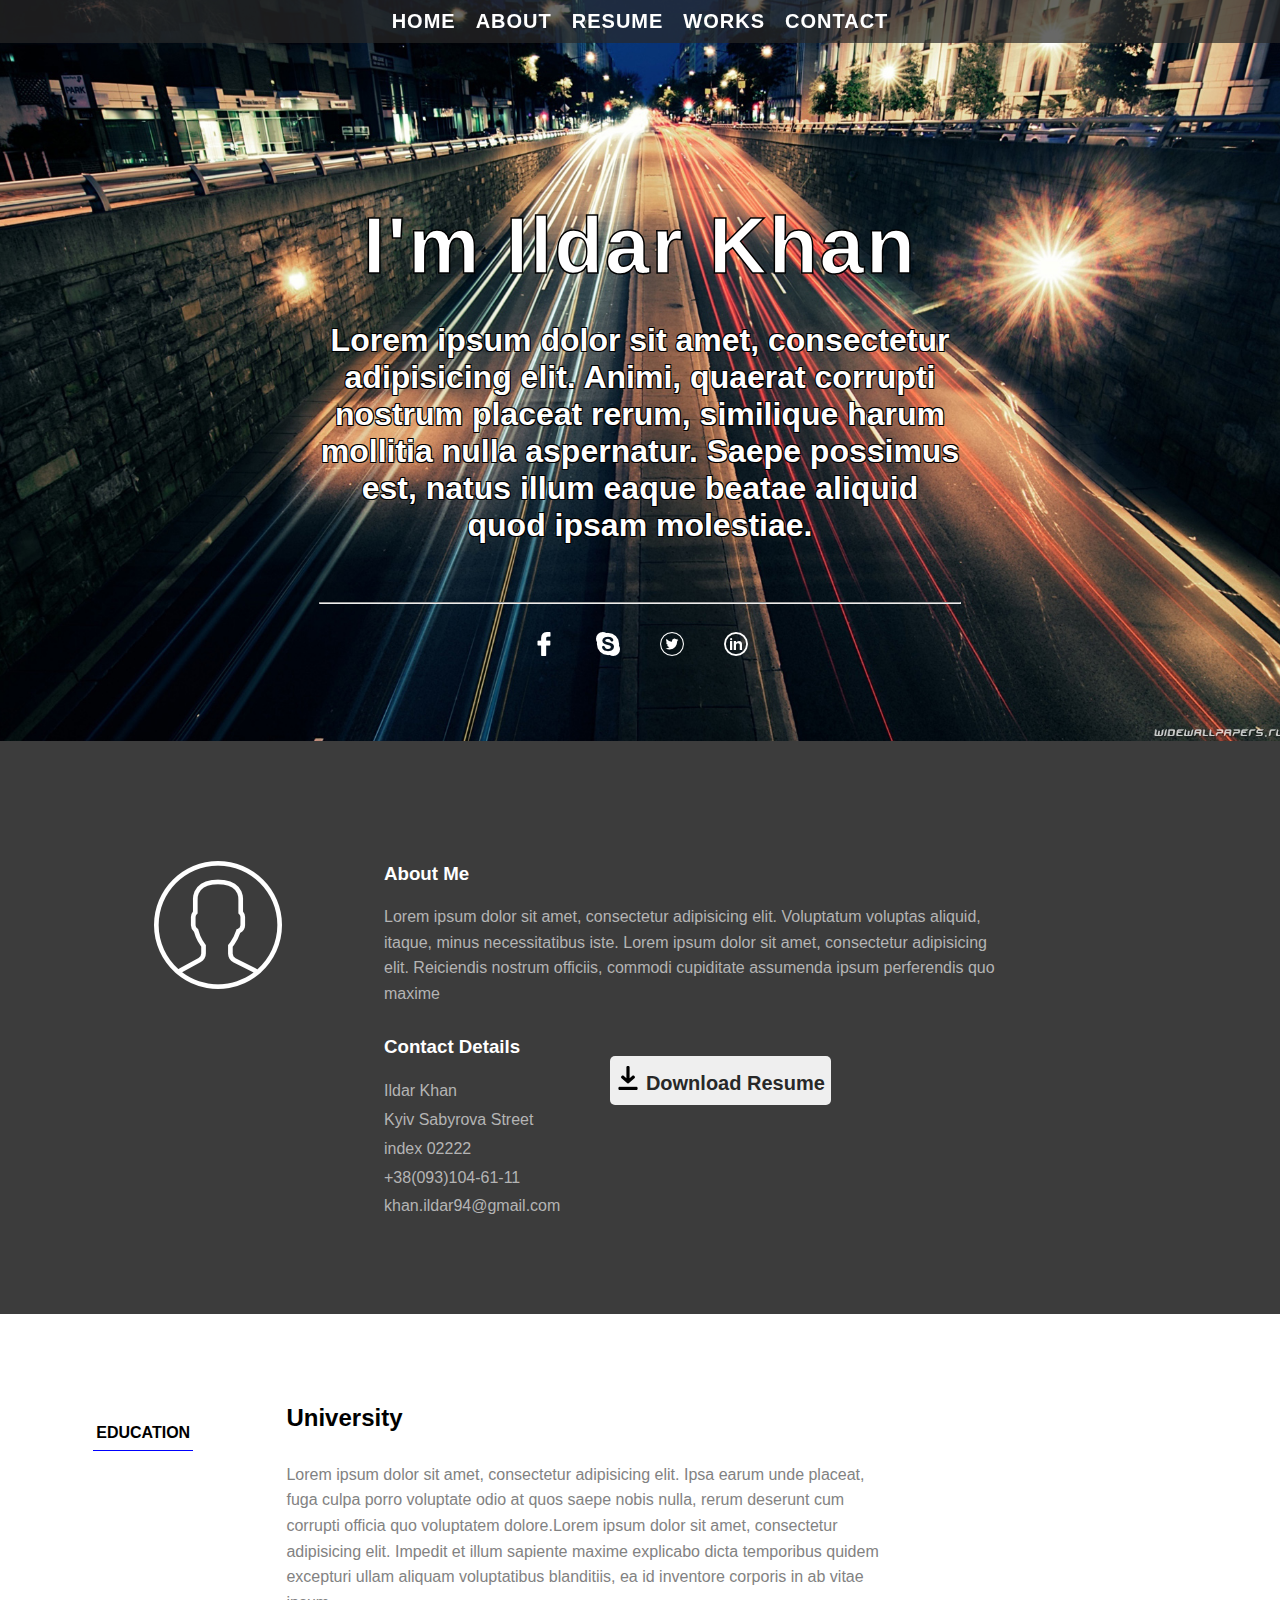
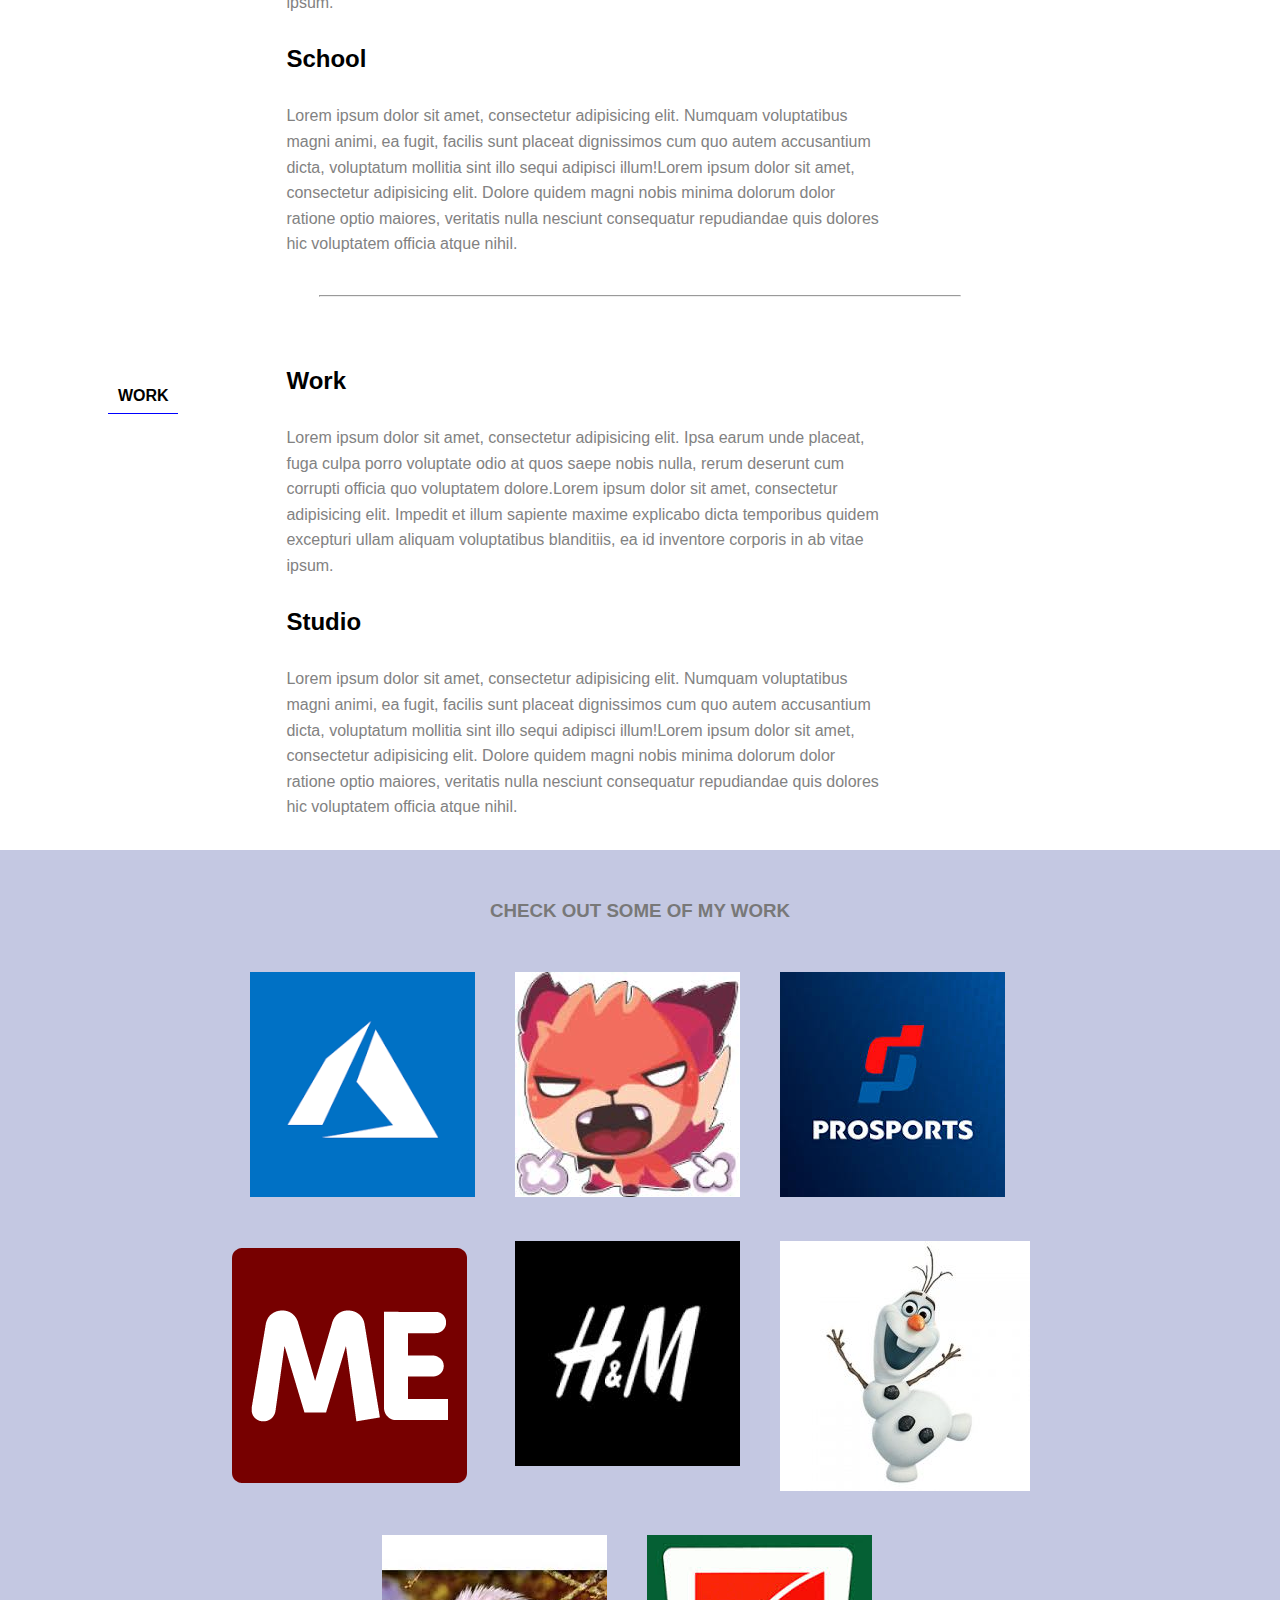
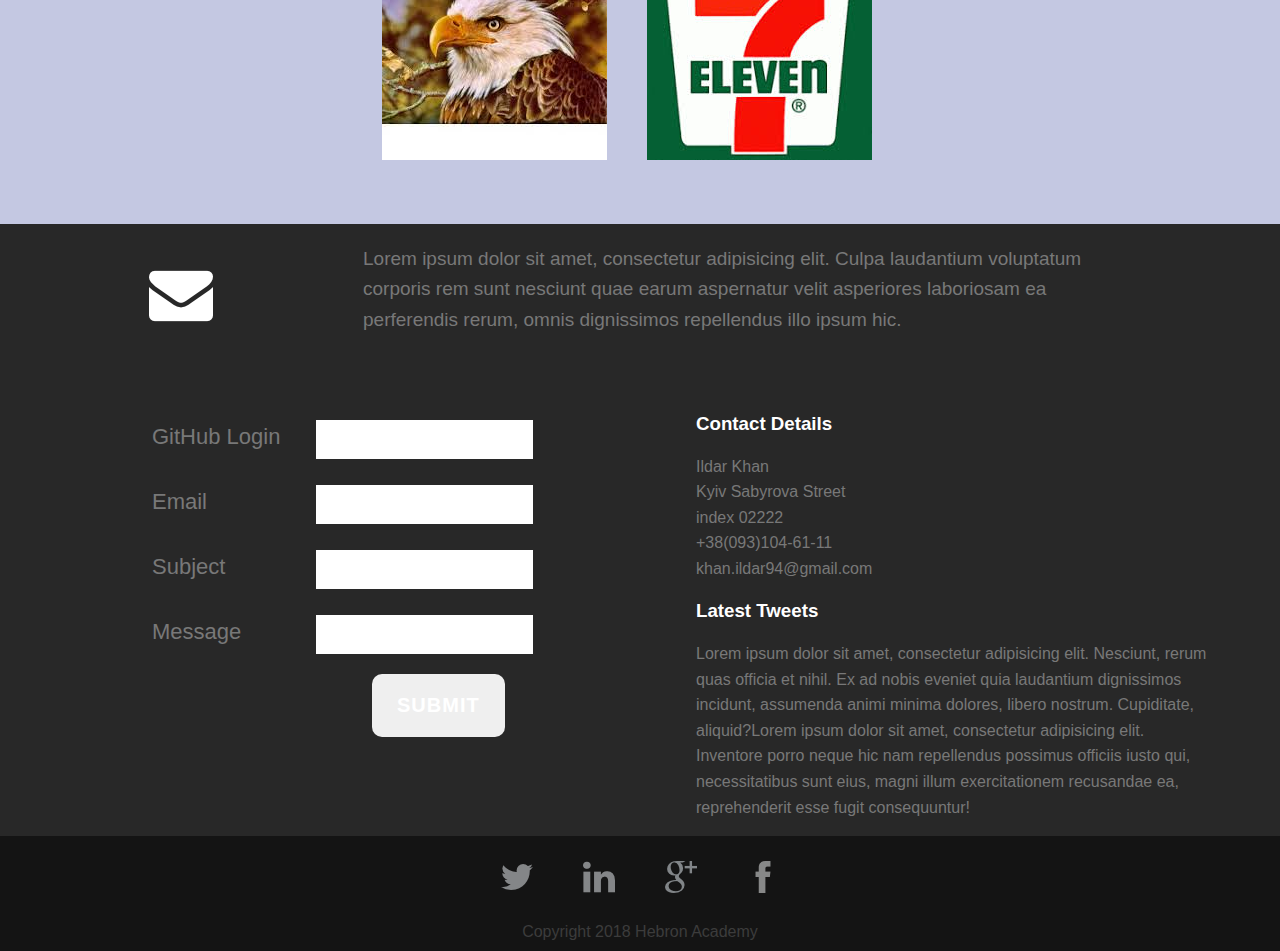
<file: index.html>
<!DOCTYPE html>
<html lang="en">
<head>
	<link rel="stylesheet" href="css/style.css">
		
	<meta charset="UTF-8">
	<title>Document</title>
</head>
<body>
	<header>
		<nav>
			<ul>
				<li><a href="#home">HOME</a></li>
				<li><a href="#about">ABOUT</a></li>
				<li><a href="#resume">RESUME</a></li>
				<li><a href="#works">WORKS</a></li>
				<li><a href="#contact">CONTACT</a></li>
			</ul>
		</nav>
		<div class="aboutMe"><a name="home"></a>
			<h1>I'm Ildar Khan</h1>
			<div>Lorem ipsum dolor sit amet, consectetur adipisicing elit. Animi, quaerat corrupti nostrum placeat rerum, similique harum mollitia nulla aspernatur. Saepe possimus est, natus illum eaque beatae aliquid quod ipsam molestiae.</div>
		</div>
		<hr>
		<div class="icons">
			<a href="#"><img src="img/fb.png" alt=""></a>
			<a href=""><img src="img/skype.png" alt=""></a>
			<a href=""><img src="img/twiter.png" alt=""></a>
			<a href=""><img src="img/in.png" alt=""></a>
		</div>

	</header>
	<section id="about">
		<a name="home"></a>
		<div class="brain"><img src="img/us.png" alt=""></div>
		<div id="general">	
		<div class="grey">
		<h3>About Me</h3>
		<p>Lorem ipsum dolor sit amet, consectetur adipisicing elit. Voluptatum voluptas aliquid, itaque, minus necessitatibus iste. Lorem ipsum dolor sit amet, consectetur adipisicing elit. Reiciendis nostrum officiis, commodi cupiditate assumenda ipsum perferendis quo maxime</p>
		</div>
		<div class="resume">
			<div><h3>Contact Details</h3>
			<p>Ildar Khan <br>Kyiv Sabyrova Street <br>index 02222 <br> +38(093)104-61-11 <br>khan.ildar94@gmail.com</p></div>
			<div><button> <img src="img/down.png" alt=""> Download Resume</button></div>
		</div>
		</div>
	</section>
	<section id="work"><a name="resume"></a>
		<div class="education">
			<div class="educ">EDUCATION <br> <hr></div>
			<div class="text">
				<h2>University</h2>
				<div>Lorem ipsum dolor sit amet, consectetur adipisicing elit. Ipsa earum unde placeat, fuga culpa porro voluptate odio at quos saepe nobis nulla, rerum deserunt cum corrupti officia quo voluptatem dolore.Lorem ipsum dolor sit amet, consectetur adipisicing elit. Impedit et illum sapiente maxime explicabo dicta temporibus quidem excepturi ullam aliquam voluptatibus blanditiis, ea id inventore corporis in ab vitae ipsum.</div>
				<h2>School</h2>
			<div>Lorem ipsum dolor sit amet, consectetur adipisicing elit. Numquam voluptatibus magni animi, ea fugit, facilis sunt placeat dignissimos cum quo autem accusantium dicta, voluptatum mollitia sint illo sequi adipisci illum!Lorem ipsum dolor sit amet, consectetur adipisicing elit. Dolore quidem magni nobis minima dolorum dolor ratione optio maiores, veritatis nulla nesciunt consequatur repudiandae quis dolores hic voluptatem officia atque nihil.</div>
		</div>
		</div>
		<hr>
		<div class="education">
			<div class="educ">WORK <br> <hr id="hrer"></div>
			<div class="text">
				<h2>Work</h2>
				<div>Lorem ipsum dolor sit amet, consectetur adipisicing elit. Ipsa earum unde placeat, fuga culpa porro voluptate odio at quos saepe nobis nulla, rerum deserunt cum corrupti officia quo voluptatem dolore.Lorem ipsum dolor sit amet, consectetur adipisicing elit. Impedit et illum sapiente maxime explicabo dicta temporibus quidem excepturi ullam aliquam voluptatibus blanditiis, ea id inventore corporis in ab vitae ipsum.</div>
				<h2>Studio</h2>
			<div>Lorem ipsum dolor sit amet, consectetur adipisicing elit. Numquam voluptatibus magni animi, ea fugit, facilis sunt placeat dignissimos cum quo autem accusantium dicta, voluptatum mollitia sint illo sequi adipisci illum!Lorem ipsum dolor sit amet, consectetur adipisicing elit. Dolore quidem magni nobis minima dolorum dolor ratione optio maiores, veritatis nulla nesciunt consequatur repudiandae quis dolores hic voluptatem officia atque nihil.</div>
		</div>
		</div>
	</section>
	<section id="myWork"><a name="works"></a>
		<h3>CHECK OUT SOME OF MY WORK</h3>
		<div class="images">
			<div><img src="img/images.png" alt=""></div>
			<div><img src="img/images1.jpg" alt=""></div>
			<div><img src="img/images3.jpg" alt=""></div>
			<div><img src="img/images4.png" alt=""></div>
			<div><img src="img/images6.jpg" alt=""></div>
			<div><img src="img/snowman.jpg" alt=""></div>
			<div><img src="img/eagle.jpg" alt=""></div>
			<div><img src="img/seven.jpg" alt=""></div>
			
		</div>
	</section>
<section id="registration"><a name="contact"></a>
	<div class="first">
	<div class="picture"><img src="img/envelope.png" alt=""></div>
	<p>Lorem ipsum dolor sit amet, consectetur adipisicing elit. Culpa laudantium voluptatum corporis rem sunt nesciunt quae earum aspernatur velit asperiores laboriosam ea perferendis rerum, omnis dignissimos repellendus illo ipsum hic.</p>
</div>
<div id="reg">
<div id="inputs">
	<div>
		<label>GitHub Login</label>
		<input id="git" type="text">
	</div>
	<div>
		<label>Email</label>
		<input type="text">
	</div>
	<div>
		<label>Subject</label>
		<input type="text">
	</div>
	<div>
		<label>Message</label>
		<input type="text">
	</div>
	<div>
		<button id="btn"><a href="second.html">SUBMIT</a></button>
	</div></div>
	<div class="content">
		<div><h3>Contact Details</h3>
			<p>Ildar Khan <br>Kyiv Sabyrova Street <br>index 02222 <br> +38(093)104-61-11 <br>khan.ildar94@gmail.com</p></div>
		<div>
			<h3>Latest Tweets</h3>
			<p>Lorem ipsum dolor sit amet, consectetur adipisicing elit. Nesciunt, rerum quas officia et nihil. Ex ad nobis eveniet quia laudantium dignissimos incidunt, assumenda animi minima dolores, libero nostrum. Cupiditate, aliquid?Lorem ipsum dolor sit amet, consectetur adipisicing elit. Inventore porro neque hic nam repellendus possimus officiis iusto qui, necessitatibus sunt eius, magni illum exercitationem recusandae ea, reprehenderit esse fugit consequuntur!</p>
		</div>
	</div>
</div>
</section>
<footer>
	<div class="social">
		<a href="#"><img src="img/twitfooter.png"></a>
		<a href="#"><img src="img/infooter.png"></a>
		<a href="#"><img src="img/googlefooter.png"></a>
		<a href="#"><img src="img/fbfooter.png"></a>
	</div>
	<div class="end">Copyright 2018 Hebron Academy</div>
	<script src="script.js"></script>
</footer>

</body>
</html>
</file>
<file: css/style.css>
body{
	margin: 0 auto;
	max-width: 2000px;
	font-family: sans-serif;
}
header{
	background: url(../img/road.jpg);
	background-repeat: no-repeat;
	background-position: center;
	background-size: cover;
}
ul{
	max-width: 2000px;
	position: fixed;
	width: 100%;
	display: flex;
	justify-content: center;
	list-style: none;
	background: rgba(40,40,40, 0.7);
	margin:0;
	padding: 0;
}
a{
	padding:10px;
	display: block;
	height:100%;
	text-decoration: none;
	color:#fff;
	font-weight: bold;
	font-size: 20px;
	letter-spacing: 1px;
}
li:hover{
	
	outline: 1px solid white;
	outline-offset: -2px;
	
}
.aboutMe{
	display: flex;
	flex-direction: column;
	align-items: center;
}
h1{
	margin:0;
	padding-top:180px;
	font-size: 5em;
	font-weight: bold;
	letter-spacing: 2px;
	color: #fff;
	-webkit-text-stroke: 1.5px black;
}
.aboutMe div {
	margin-top:30px;
	margin-bottom: 50px;
	width:50%;
	text-align: center;
	font-size:2em;
	font-weight: bold;
	color:white;
	text-shadow: black 1px 1px 0, black -1px -1px 0, 
                 black -1px 1px 0, black 1px -1px 0;


}
hr{
	background: white;
	width:50%;
}
.icons{
	display: flex;
	justify-content: center;
	padding-bottom: 60px;

}
.icons a{
	margin:10px;

}

#about{
	background: rgb(60,60,60);
}
.brain{
	float:left;
	padding-top: 100px;
	margin-left:12%;
}
#general{
	margin-left:30%;
	padding-top:8%;
	padding-bottom: 6%;
}
#general h3{
	color:#fff;
	margin-top:0;
}
#general p{
	color:rgb(180,180,180);
}
.grey p{
	width:70%;
	line-height: 1.6;
}
.resume p{
	line-height: 1.8;
}
.resume{
	margin-top: 30px;
	display: flex;
}
.resume button{
	border:none;
	font-size: 20px;
	padding:10px 6px;
	border-radius: 5px;
	margin-left: 50px;
	outline: none;
	cursor: pointer;
}
.education{
	width:100%;
	display: flex;
	justify-content: center;
	margin-top: 50px;

}
.text div{
	color:rgb(130,130,130);
	width:60%;
	margin: 30px 0px;
	line-height: 1.6;
}
.educ{
	padding-top: 40px;
	text-align: center;
	width:70%;
	font-weight: bold;
}
.educ hr{
	border: none;
	height: 1px;
	background: blue;
	width: 100px;
}
#hrer{
	width: 70px;
}
#myWork{
	background: rgb(196,200,226);
}
#myWork h3{
	text-align: center;
	margin:0;
	color:rgb(120,120,120);
	padding: 30px 0;
}
.images{
	margin-left: 14%;
	width: 70%;
	display: flex;
	justify-content: center;
	flex-wrap: wrap;
	padding-bottom: 40px;
}
.images div{
	margin:20px;
}
#registration{
	background: rgb(40,40,40);
}
.first{
	display: flex;
	justify-content: center;
}

.first p{
	margin-left:150px;
	margin-top: 0px;
	width:60%;
	font-size: 19px;
	color:rgb(120,120,120);
	line-height: 1.6;
}
.picture{
	padding-top: 20px;
	display: block;
}
#reg{
	display: flex;
	justify-content: space-around;
	margin-top: 40px;
}
#inputs{
	margin-left:80px;
	width:400px;
}
label{
	color:rgb(120,120,120);
	font-size: 22px;
	width:40%;
	display: inline-block;
	margin-top:30px;
}
input{
	padding:12px 20px;
	outline: none;
	border:none;
}
button{
	border:none;
	color:rgb(40,40,40);
	padding:10px 15px;
	cursor:pointer;
	font-size:18px;
	font-weight: bold;
	border-radius: 10px;
	margin-top: 20px;
	margin-left:220px;
}
.content{
	width: 40%;
}
.content h3{
	color:#fff;
}
.content p {
	color:rgb(120,120,120);
	line-height: 1.6;
}
footer{
	background: rgb(20,20,20);
}
.social{
	display: flex;
	justify-content: center;
}
.social a{
	margin:15px;
}
.end{
	text-align: center;
	color:rgb(60,60,60);
	padding-bottom: 10px;
}
</file>
